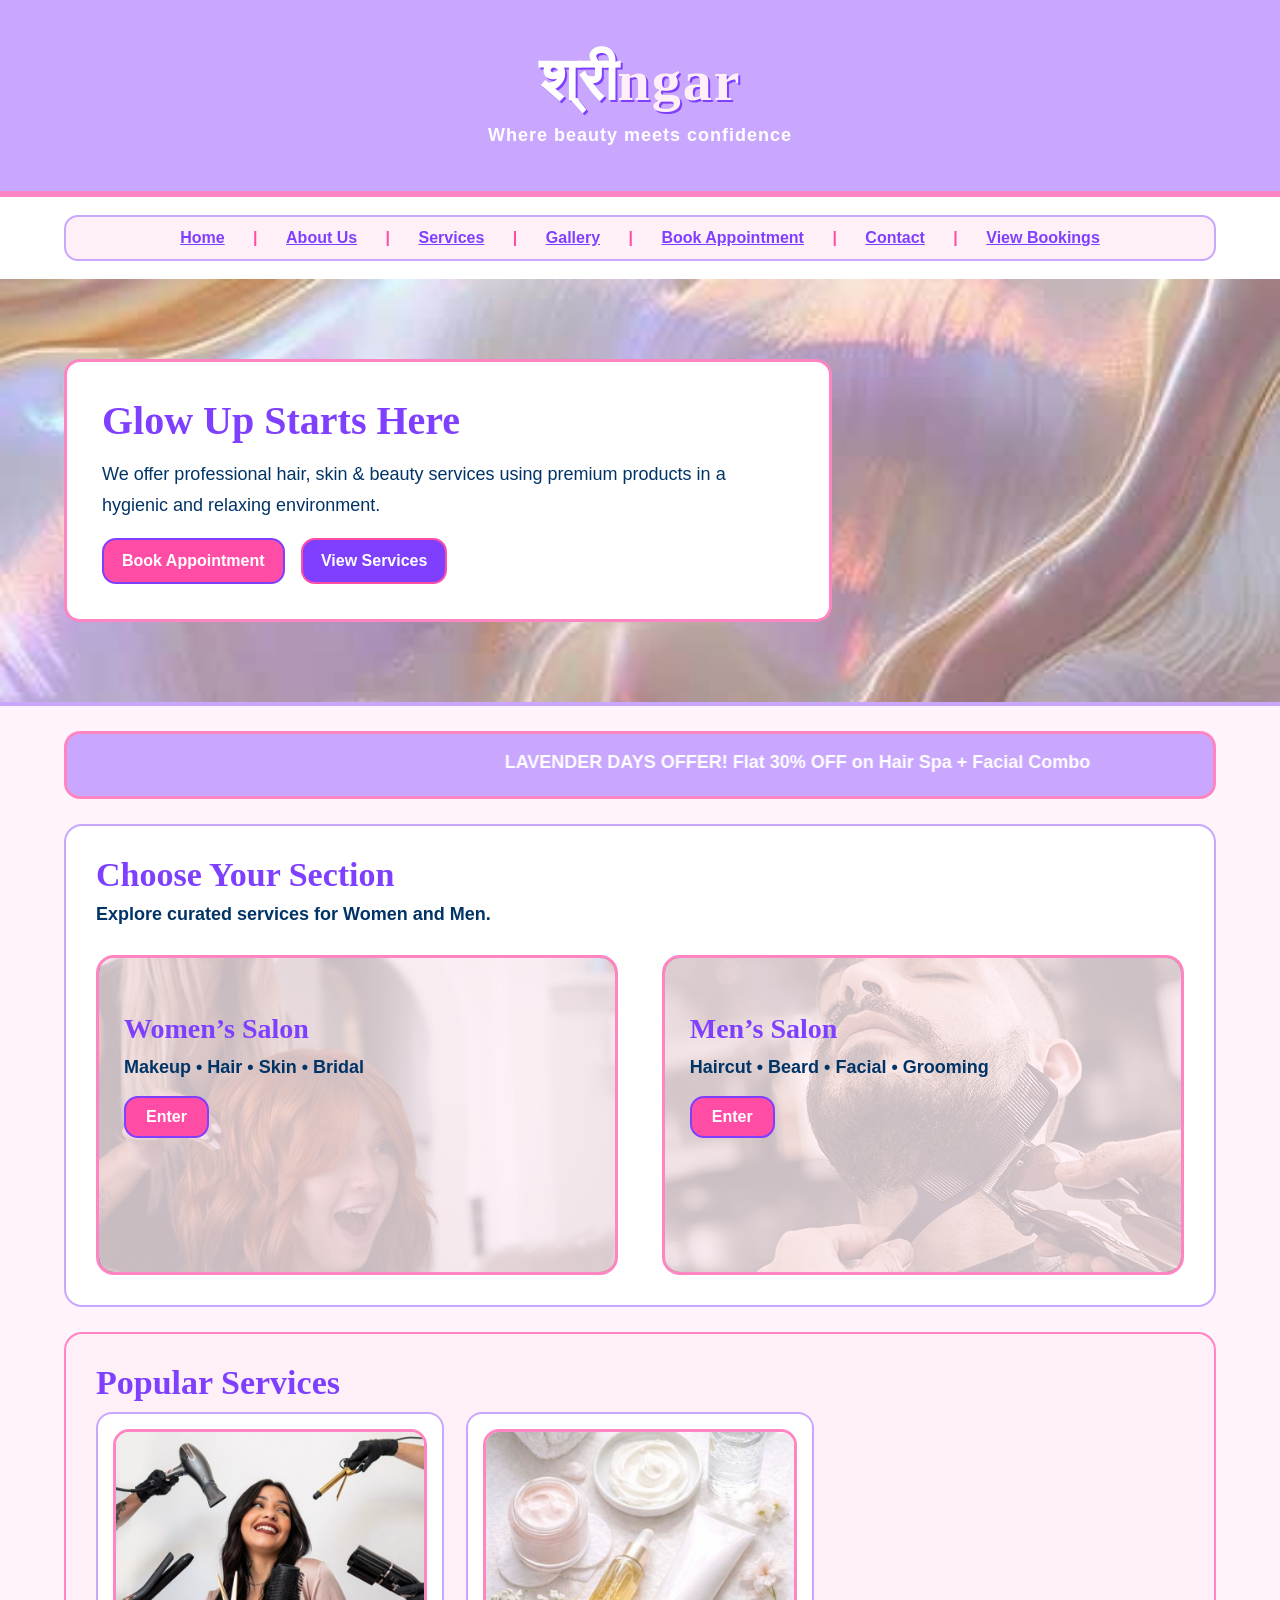
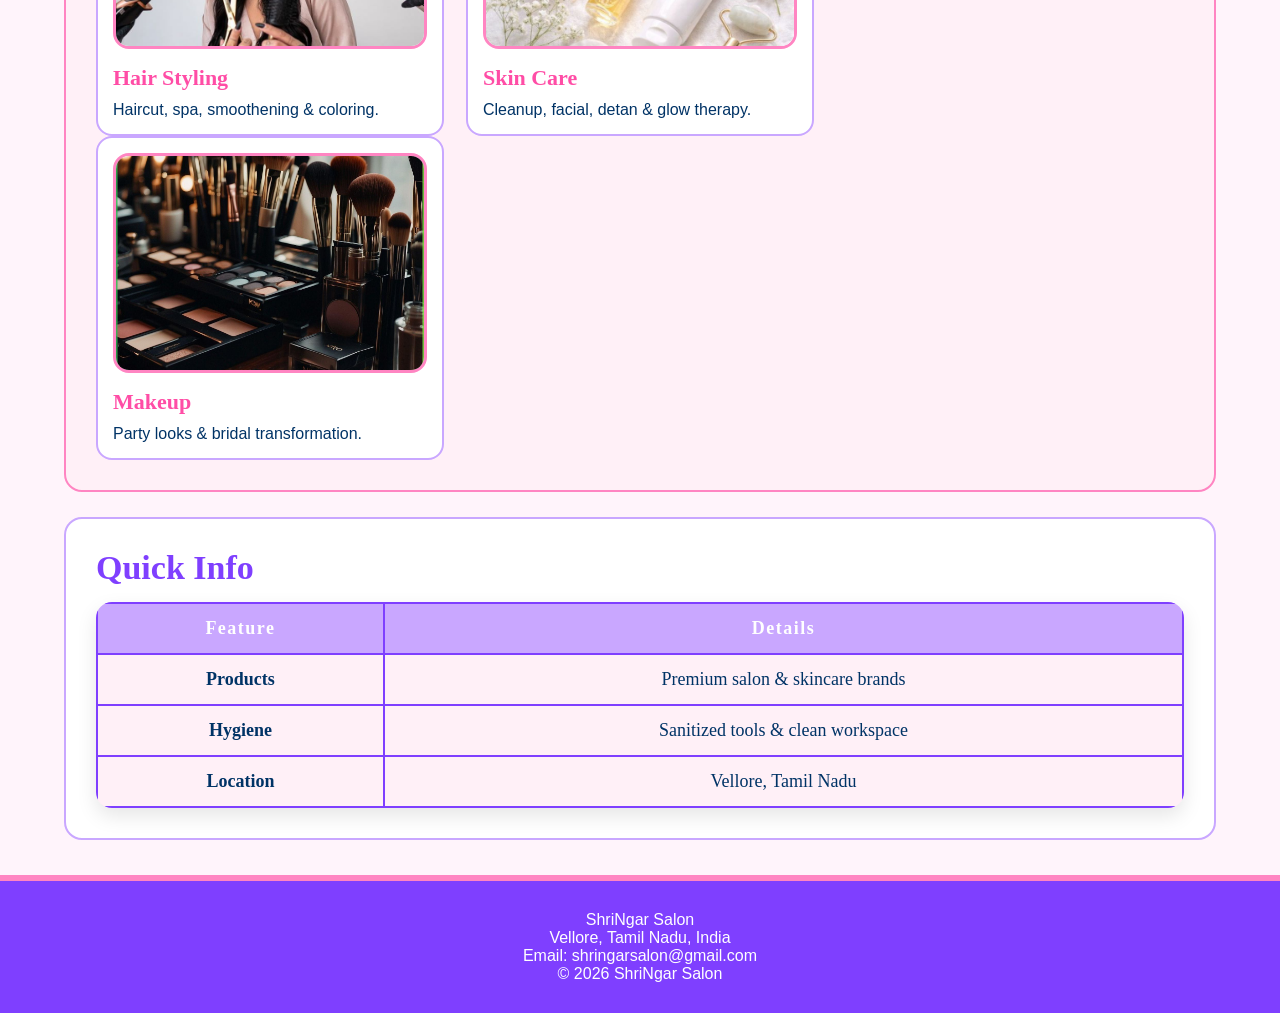
<file: index.html>
<!DOCTYPE html>
<html lang="en">
<head>
<meta charset="UTF-8">
<title>ShriNgar Salon - Home</title>
<link rel="stylesheet" href="style.css">
<style>
.nav a:hover{background:#ff85c2;color:#ffffff;}
</style>
</head>

<body id="top" style="background:#fff4fb;font-family:Verdana,Arial,Helvetica,sans-serif;">

<header class="header">
<div class="wrap">
<div class="brand">
<span class="logo-hi">श्री</span><span class="logo-en">ngar</span>
<div class="tagline">Where beauty meets confidence</div>
</div>
</div>
</header>

<nav class="nav">
<div class="wrap navline">
<a href="index.html">Home</a>
<span class="sep">|</span>
<a href="about.html">About Us</a>
<span class="sep">|</span>
<a href="#">Services</a>
<span class="sep">|</span>
<a href="#">Gallery</a>
<span class="sep">|</span>
<a href="#" class="openForm">Book Appointment</a>
<span class="sep">|</span>
<a href="#">Contact</a>
<span class="sep">|</span>
<a href="bookings.html">View Bookings</a>
</div>
</nav>

<div class="hero">
<div class="hero-box">
<h1>Glow Up Starts Here</h1>
<p>
We offer professional hair, skin & beauty services using premium
products in a hygienic and relaxing environment.
</p>
<a class="btn openForm">Book Appointment</a>
<a class="btn2" href="#">View Services</a>
</div>
</div>

<main class="wrap">

<div class="offer">
<marquee behavior="alternate" direction="left">
LAVENDER DAYS OFFER! Flat 30% OFF on Hair Spa + Facial Combo
</marquee>
</div>

<!-- CHOOSE SECTION -->
<section class="card">
<h2>Choose Your Section</h2>
<p class="sub">
Explore curated services for Women and Men.
</p>

<div class="split women">
<div class="overlay">
<h3>Women’s Salon</h3>
<p>Makeup • Hair • Skin • Bridal</p>
<a class="splitbtn" href="womens.html">Enter</a>
</div>
</div>

<div class="split men">
<div class="overlay">
<h3>Men’s Salon</h3>
<p>Haircut • Beard • Facial • Grooming</p>
<a class="splitbtn" href="mens.html">Enter</a>
</div>
</div>

<div class="clear"></div>
</section>

<!-- POPULAR SERVICES -->
<section class="card soft">
<h2>Popular Services</h2>

<div class="mini">
<img src="images/hair.jpg" class="serviceimg">
<h3>Hair Styling</h3>
<p>Haircut, spa, smoothening & coloring.</p>
</div>

<div class="mini">
<img src="images/skin.jpg" class="serviceimg">
<h3>Skin Care</h3>
<p>Cleanup, facial, detan & glow therapy.</p>
</div>

<div class="mini">
<img src="images/makeup.jpg" class="serviceimg">
<h3>Makeup</h3>
<p>Party looks & bridal transformation.</p>
</div>

<div class="clear"></div>
</section>

<!-- QUICK INFO -->
<section class="card">
<h2>Quick Info</h2>

<table class="t" width="100%" cellpadding="12" cellspacing="0">
<tr>
<th>Feature</th>
<th>Details</th>
</tr>

<tr>
<td><b>Products</b></td>
<td>Premium salon & skincare brands</td>
</tr>

<tr>
<td><b>Hygiene</b></td>
<td>Sanitized tools & clean workspace</td>
</tr>

<tr>
<td><b>Location</b></td>
<td>Vellore, Tamil Nadu</td>
</tr>
</table>
</section>

</main>

<footer class="footer">
<div class="wrap">
<p>
ShriNgar Salon<br>
Vellore, Tamil Nadu, India<br>
Email: shringarsalon@gmail.com
</p>
<p>&copy; 2026 ShriNgar Salon</p>
</div>
</footer>

<!-- POPUP FORM -->
<div id="formModal" class="modal">
<div class="modal-content">

<span id="closeBtn">&times;</span>

<h2>Book Appointment</h2>

<form id="bookingForm">

<label>Name:</label><br>
<input type="text" id="name">
<small id="nameError"></small><br><br>

<label>Phone:</label><br>
<input type="text" id="phone">
<small id="phoneError"></small><br><br>

<label>Service:</label><br>
<select id="service">
<option value="">Select Service</option>
<option>Hair Styling</option>
<option>Skin Care</option>
<option>Makeup</option>
</select><br><br>

<label>Date:</label><br>
<input type="date" id="date"><br><br>

<label>Any special requirement:</label><br>
<textarea id="query"></textarea><br><br>

<button type="submit" class="btn">Submit</button>

</form>

<p id="msg"></p>

</div>
</div>

<script src="script.js"></script>

</body>
</html>
</file>
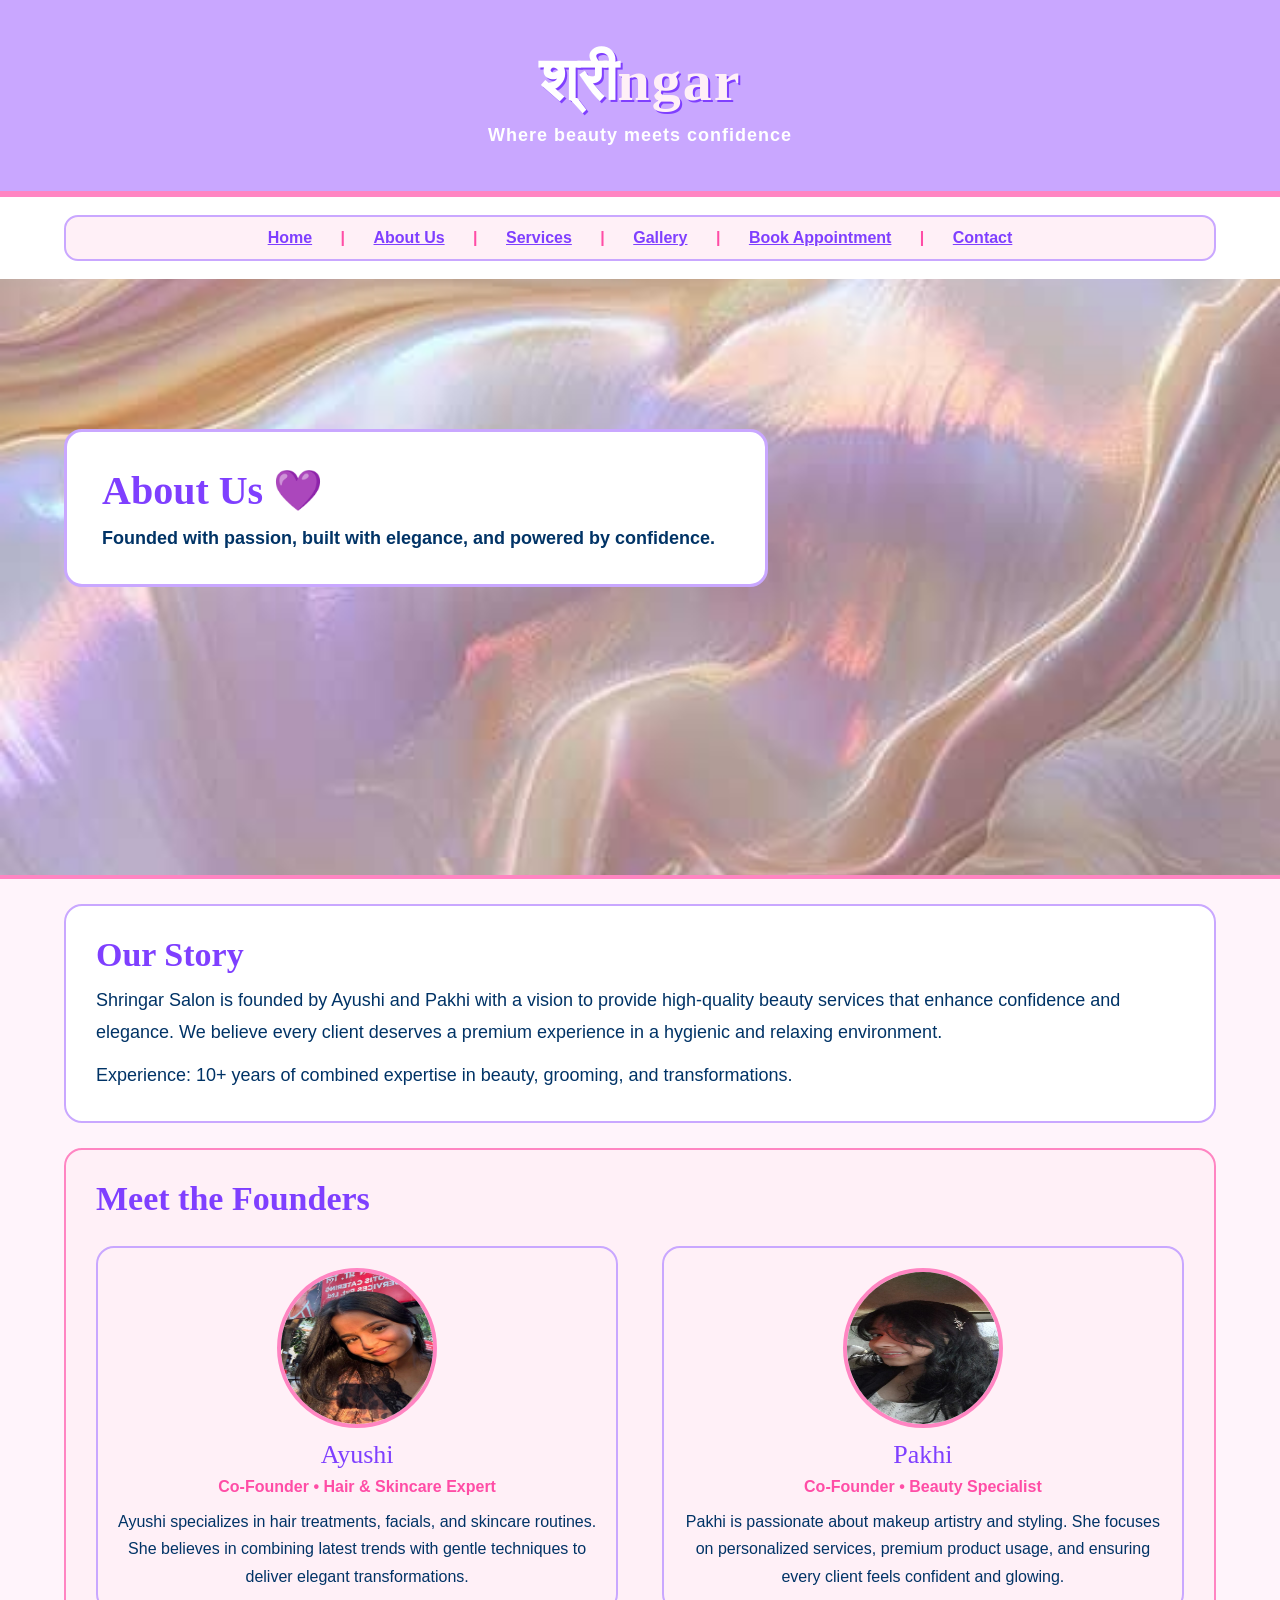
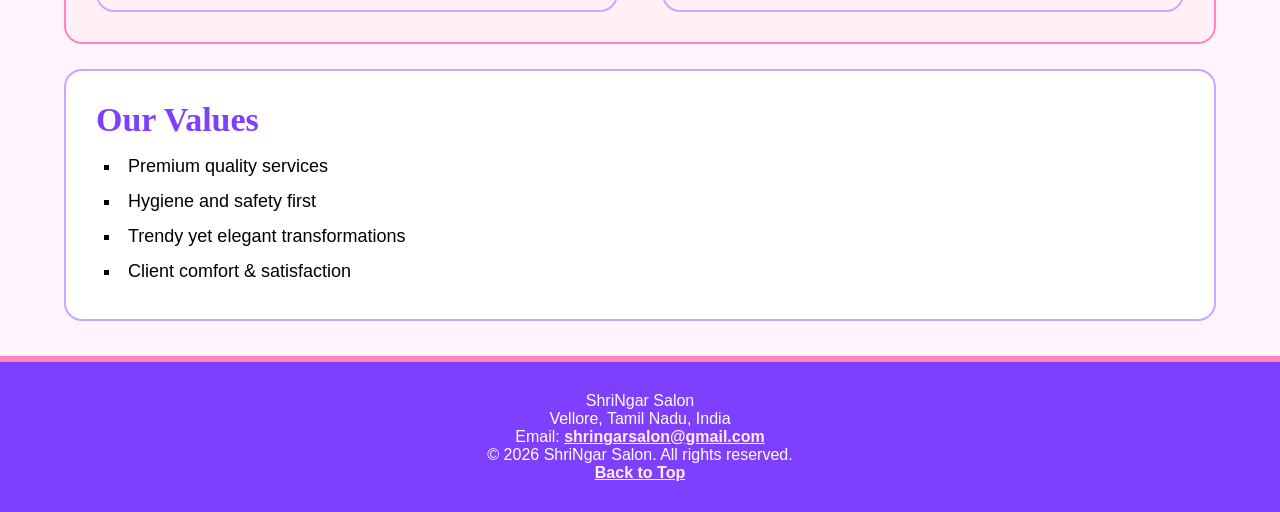
<file: about.html>
<!DOCTYPE html>
<html lang="en">
<head>
    <meta charset="UTF-8">
    <title>ShriNgar Salon - About Us</title>
    <link rel="stylesheet" href="style.css">
    <style>
        .nav a:hover{background:#ff85c2;color:#ffffff;}
    </style>
</head>

<body id="top" style="background:#fff4fb;font-family:Verdana,Arial,Helvetica,sans-serif;">

    <header class="header">
        <div class="wrap">
            <div class="brand">
                <span class="logo-hi">श्री</span><span class="logo-en">ngar</span>
                <div class="tagline">Where beauty meets confidence</div>
            </div>
        </div>
    </header>

    <nav class="nav">
        <div class="wrap navline">
            <a href="index.html">Home</a>
            <span class="sep">|</span>
            <a href="about.html">About Us</a>
            <span class="sep">|</span>
            <a href="#">Services</a>
            <span class="sep">|</span>
            <a href="#">Gallery</a>
            <span class="sep">|</span>
            <a href="#">Book Appointment</a>
            <span class="sep">|</span>
            <a href="#">Contact</a>
        </div>
    </nav>

    <div class="pagehero aboutbanner">
        <div class="pagebox">
            <h1>About Us 💜</h1>
            <p>Founded with passion, built with elegance, and powered by confidence.</p>
        </div>
    </div>

    <main class="wrap">

        <section class="card">
            <h2>Our Story</h2>
            <p class="about-text">
                Shringar Salon is founded by Ayushi and Pakhi with a vision
                to provide high-quality beauty services that enhance
                confidence and elegance. We believe every client deserves a
                premium experience in a hygienic and relaxing environment.
            </p>
            <p class="about-text">
                Experience: 10+ years of combined expertise in beauty,
                grooming, and transformations.
            </p>
        </section>

        <section class="card soft">
            <h2>Meet the Founders</h2>

            <div class="team">
                <img src="images/pakhi.jpg" class="team-img">
                <div class="team-name">Pakhi</div>
                <div class="team-role">Co-Founder • Beauty Specialist</div>
                <div class="team-bio">
                    Pakhi is passionate about makeup artistry and styling.
                    She focuses on personalized services, premium product
                    usage, and ensuring every client feels confident and glowing.
                </div>
            </div>

            <div class="team">
                <img src="images/ayushi.jpg" class="team-img">
                <div class="team-name">Ayushi</div>
                <div class="team-role">Co-Founder • Hair & Skincare Expert</div>
                <div class="team-bio">
                    Ayushi specializes in hair treatments, facials, and skincare routines.
                    She believes in combining latest trends with gentle techniques
                    to deliver elegant transformations.
                </div>
            </div>

            <div class="clear"></div>
        </section>

        <section class="card">
            <h2>Our Values</h2>
            <ul class="list">
                <li>Premium quality services</li>
                <li>Hygiene and safety first</li>
                <li>Trendy yet elegant transformations</li>
                <li>Client comfort & satisfaction</li>
            </ul>
        </section>

    </main>

    <footer class="footer">
        <div class="wrap">
            <p>
                ShriNgar Salon<br>
                Vellore, Tamil Nadu, India<br>
                Email: <a href="mailto:shringarsalon@gmail.com">shringarsalon@gmail.com</a>
            </p>
            <p>&copy; 2026 ShriNgar Salon. All rights reserved.</p>
            <a href="#top">Back to Top</a>
        </div>
    </footer>

</body>
</html>
</file>
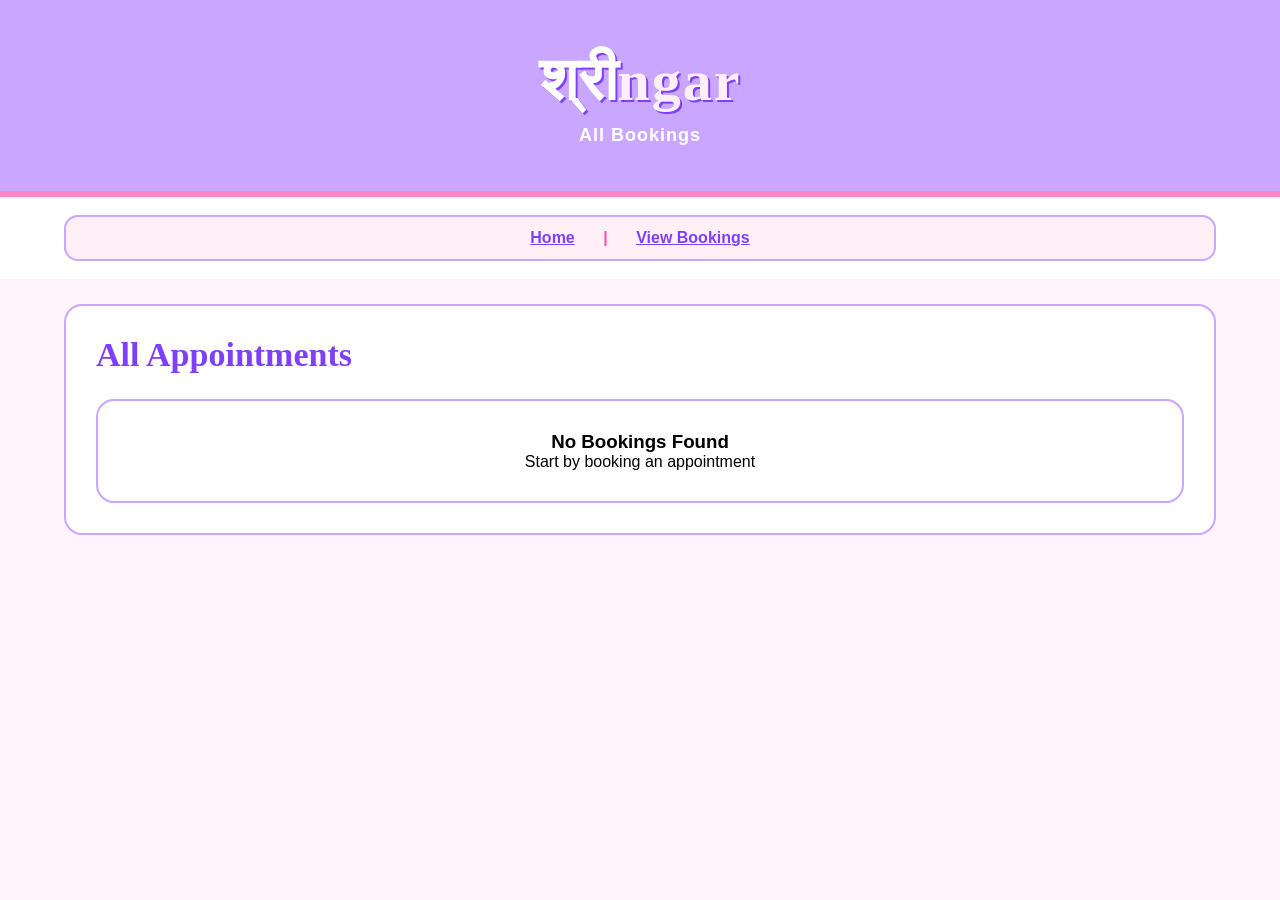
<file: bookings.html>
<!DOCTYPE html>
<html lang="en">
<head>
<link href="https://fonts.googleapis.com/css2?family=Playfair+Display:wght@600&family=Lora:wght@400;500&display=swap" rel="stylesheet">
<meta charset="UTF-8">
<title>Bookings</title>
<link rel="stylesheet" href="style.css">
</head>

<body style="background:#fff4fb;font-family:Verdana,Arial,Helvetica,sans-serif;">

<header class="header">
<div class="wrap">
<div class="brand">
<span class="logo-hi">श्री</span><span class="logo-en">ngar</span>
<div class="tagline">All Bookings</div>
</div>
</div>
</header>

<nav class="nav">
<div class="wrap navline">
<a href="index.html">Home</a>
<span class="sep">|</span>
<a href="bookings.html">View Bookings</a>
</div>
</nav>

<main class="wrap">

<section class="card">
<h2>All Appointments</h2>

<div id="bookingList"></div>

</section>

</main>

<script src="bookings.js"></script>

</body>
</html>
</file>
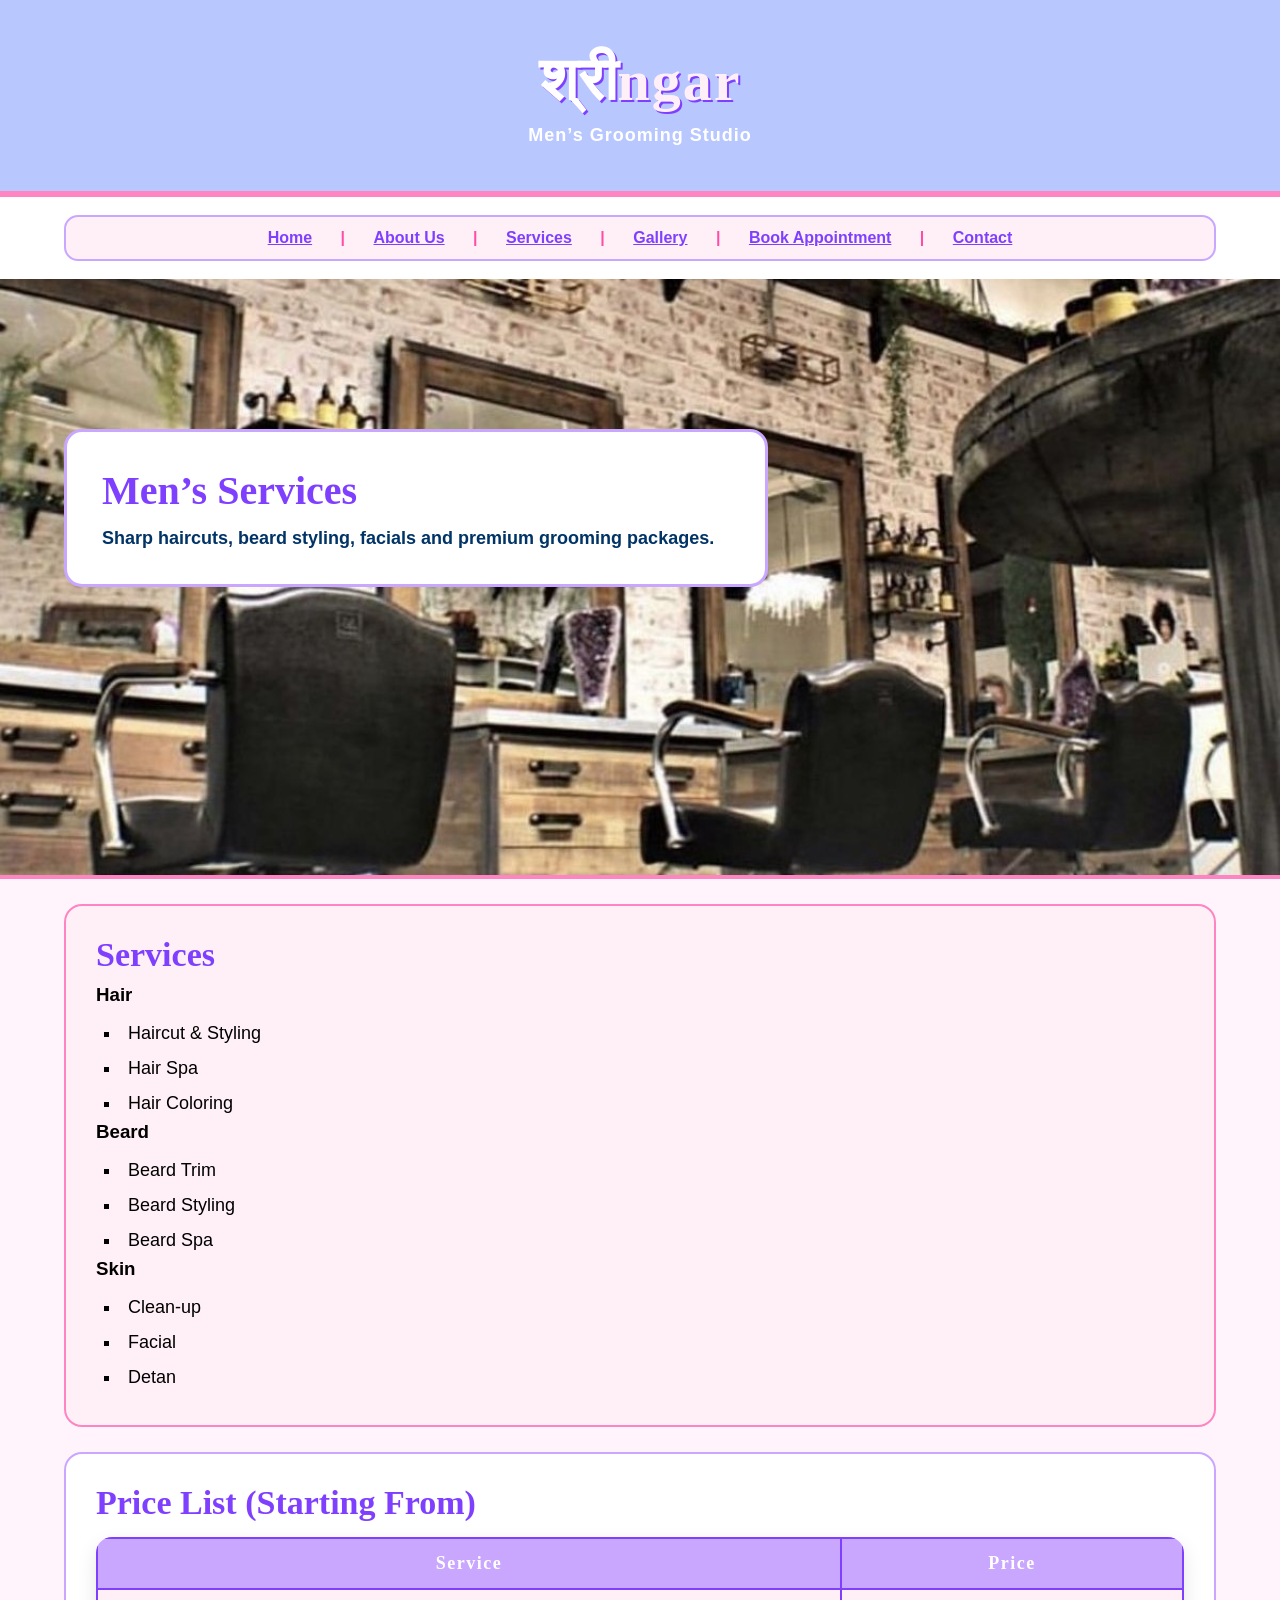
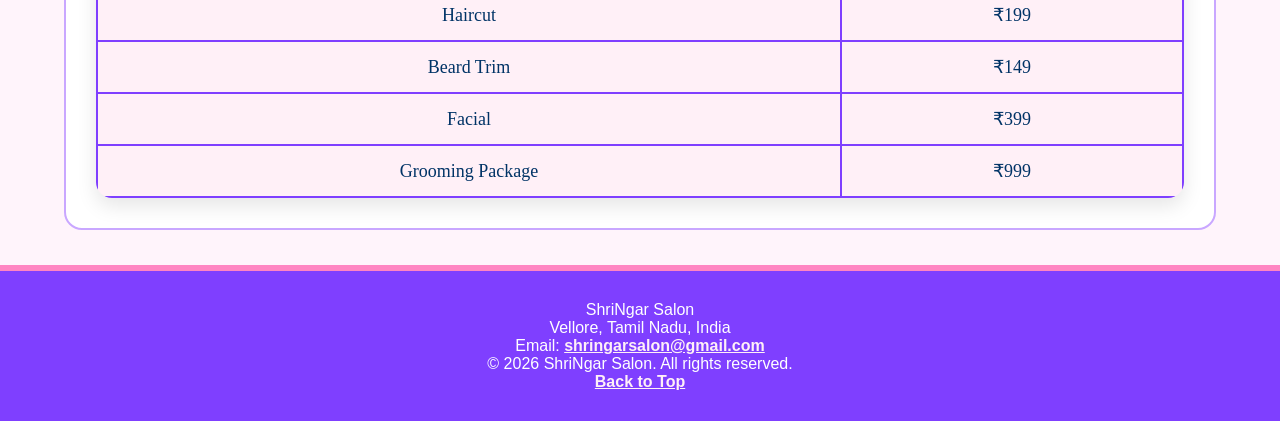
<file: mens.html>
<!DOCTYPE html>
<html lang="en">
<head>
    <meta charset="UTF-8">
    <title>ShriNgar Salon - Men</title>
    <link rel="stylesheet" href="style.css">
    <style>
        .nav a:hover{background:#ff85c2;color:#ffffff;}
    </style>
</head>

<body id="top" style="background:#fff4fb;font-family:Verdana,Arial,Helvetica,sans-serif;">
    
    <header class="header menhead">
        <div class="wrap">
            <div class="brand">
                <span class="logo-hi">श्री</span><span class="logo-en">ngar</span>
                <div class="tagline">Men’s Grooming Studio</div>
            </div>
        </div>
    </header>

    <nav class="nav">
        <div class="wrap navline">
            <a href="index.html">Home</a>
            <span class="sep">|</span>
            <a href="about.html">About Us</a>
            <span class="sep">|</span>
            <a href="#">Services</a>
            <span class="sep">|</span>
            <a href="#">Gallery</a>
            <span class="sep">|</span>
            <a href="#">Book Appointment</a>
            <span class="sep">|</span>
            <a href="#">Contact</a>
        </div>
    </nav>

    <div class="pagehero menbanner">
        <div class="pagebox">
            <h1>Men’s Services</h1>
            <p>
                Sharp haircuts, beard styling, facials and premium grooming
                packages.
            </p>
        </div>
    </div>

    <main class="wrap">

        <section class="card soft">
            <h2>Services</h2>

            <h3> Hair</h3>
            <ul class="list">
                <li>Haircut & Styling</li>
                <li>Hair Spa</li>
                <li>Hair Coloring</li>
            </ul>

            <h3> Beard</h3>
            <ul class="list">
                <li>Beard Trim</li>
                <li>Beard Styling</li>
                <li>Beard Spa</li>
            </ul>

            <h3> Skin</h3>
            <ul class="list">
                <li>Clean-up</li>
                <li>Facial</li>
                <li>Detan</li>
            </ul>
        </section>

        <section class="card">
            <h2>Price List (Starting From)</h2>

            <table class="t" width="100%" cellpadding="12" cellspacing="0">
                <tr>
                    <th>Service</th>
                    <th>Price</th>
                </tr>

                <tr>
                    <td>Haircut</td>
                    <td>₹199</td>
                </tr>

                <tr>
                    <td>Beard Trim</td>
                    <td>₹149</td>
                </tr>

                <tr>
                    <td>Facial</td>
                    <td>₹399</td>
                </tr>

                <tr>
                    <td>Grooming Package</td>
                    <td>₹999</td>
                </tr>
            </table>
        </section>

    </main>

    <footer class="footer">
        <div class="wrap">
            <p>
                ShriNgar Salon<br>
                Vellore, Tamil Nadu, India<br>
                Email:
                <a href="mailto:shringarsalon@gmail.com">shringarsalon@gmail.com</a>
            </p>
            <p>&copy; 2026 ShriNgar Salon. All rights reserved.</p>
            <a href="#top">Back to Top</a>
        </div>
    </footer>

</body>
</html>
</file>
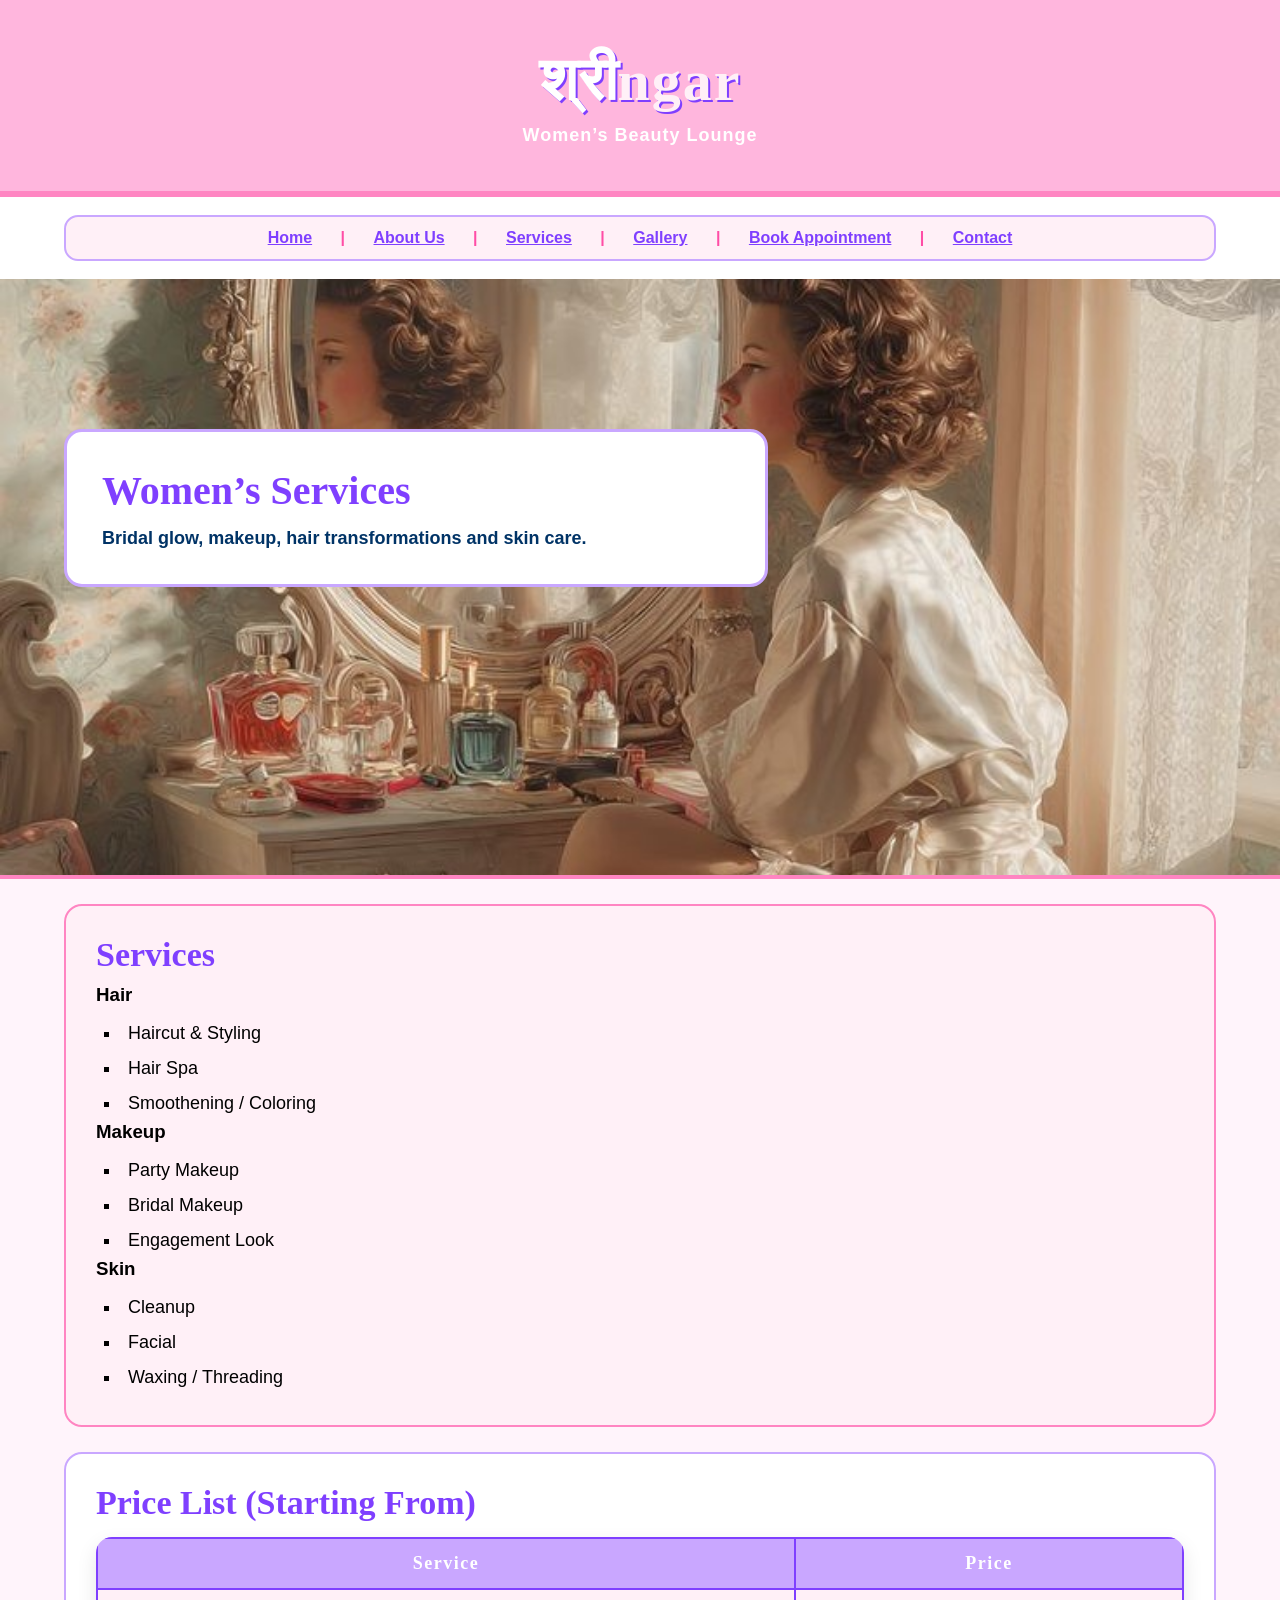
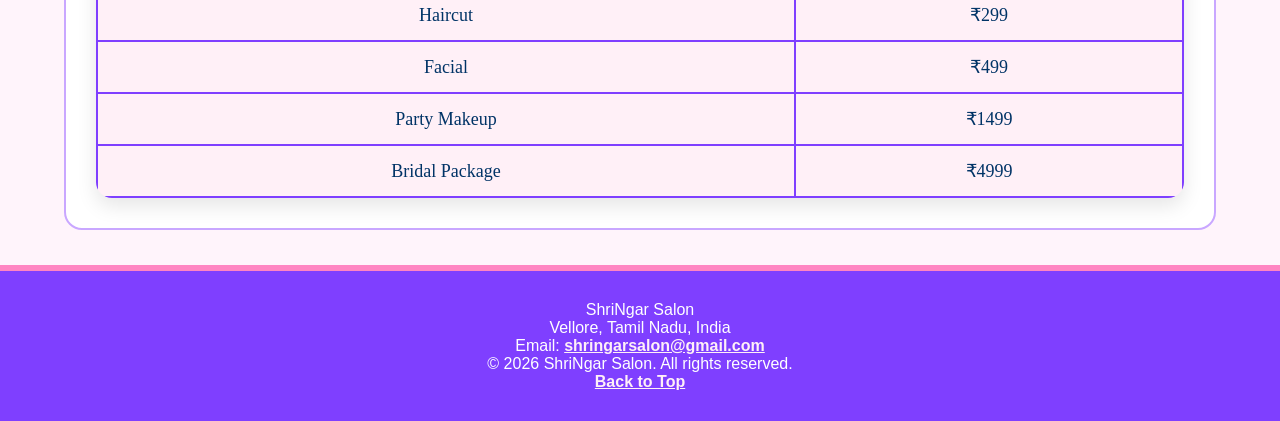
<file: womens.html>
<!DOCTYPE html>
<html lang="en">
<head>
    <meta charset="UTF-8">
    <title>ShriNgar Salon - Women</title>
    <link rel="stylesheet" href="style.css">
    <style>
        .nav a:hover{background:#c9a7ff;color:#ffffff;}
    </style>
</head>

<body id="top" style="background:#fff4fb;font-family:Verdana,Arial,Helvetica,sans-serif;">
    
    <header class="header womenhead">
        <div class="wrap">
            <div class="brand">
                <span class="logo-hi">श्री</span><span class="logo-en">ngar</span>
                <div class="tagline">Women’s Beauty Lounge</div>
            </div>
        </div>
    </header>

    <nav class="nav">
        <div class="wrap navline">
            <a href="index.html">Home</a>
            <span class="sep">|</span>
            <a href="about.html">About Us</a>
            <span class="sep">|</span>
            <a href="#">Services</a>
            <span class="sep">|</span>
            <a href="#">Gallery</a>
            <span class="sep">|</span>
            <a href="#">Book Appointment</a>
            <span class="sep">|</span>
            <a href="#">Contact</a>
        </div>
    </nav>

    <div class="pagehero womenbanner">
        <div class="pagebox">
            <h1>Women’s Services </h1>
            <p>Bridal glow, makeup, hair transformations and skin care.</p>
        </div>
    </div>

    <main class="wrap">

        <section class="card soft">
            <h2>Services</h2>

            <h3> Hair</h3>
            <ul class="list">
                <li>Haircut & Styling</li>
                <li>Hair Spa</li>
                <li>Smoothening / Coloring</li>
            </ul>

            <h3> Makeup</h3>
            <ul class="list">
                <li>Party Makeup</li>
                <li>Bridal Makeup</li>
                <li>Engagement Look</li>
            </ul>

            <h3> Skin</h3>
            <ul class="list">
                <li>Cleanup</li>
                <li>Facial</li>
                <li>Waxing / Threading</li>
            </ul>
        </section>

        <section class="card">
            <h2>Price List (Starting From)</h2>

            <table class="t" width="100%" cellpadding="12" cellspacing="0">
                <tr>
                    <th>Service</th>
                    <th>Price</th>
                </tr>

                <tr>
                    <td>Haircut</td>
                    <td>₹299</td>
                </tr>

                <tr>
                    <td>Facial</td>
                    <td>₹499</td>
                </tr>

                <tr>
                    <td>Party Makeup</td>
                    <td>₹1499</td>
                </tr>

                <tr>
                    <td>Bridal Package</td>
                    <td>₹4999</td>
                </tr>
            </table>
        </section>

    </main>

    <footer class="footer">
        <div class="wrap">
            <p>
                ShriNgar Salon<br>
                Vellore, Tamil Nadu, India<br>
                Email:
                <a href="mailto:shringarsalon@gmail.com">shringarsalon@gmail.com</a>
            </p>
            <p>&copy; 2026 ShriNgar Salon. All rights reserved.</p>
            <a href="#top">Back to Top</a>
        </div>
    </footer>

</body>
</html>
</file>
<file: style.css>
*{
    margin:0;
    padding:0;
    box-sizing:border-box;
}
body{
    font-family:Verdana,Arial,Helvetica,sans-serif;
}
.wrap{
    width:90%;
    margin:0 auto;
}

.header{
    background:#c9a7ff;
    padding:35px 0;
    border-bottom:6px solid #ff85c2;
    text-align:center;
}

.brand{
    padding:10px;
}

.logo-hi{
    font-size:60px;
    font-family:"Mangal","Nirmala UI","Arial Unicode MS",sans-serif;
    font-weight:bold;
    color:#ffffff;
    text-shadow:2px 2px #7f3fff;
}

.logo-en{
    font-size:58px;
    font-family:"Times New Roman",Times,serif;
    font-weight:bold;
    color:#fff0f7;
    letter-spacing:2px;
    text-shadow:2px 2px #7f3fff;
}

.tagline{
    margin-top:10px;
    font-size:18px;
    color:#ffffff;
    font-weight:bold;
    letter-spacing:1px;
}

.womenhead{
    background:#ffb6dd;
}

.menhead{
    background:#b9c7ff;
}

.nav{
    background:#ffffff;
    padding:18px 0;
}

.navline{
    text-align:center;
    background:#fff0f7;
    padding:12px;
    border-radius:14px;
    border:2px solid #c9a7ff;
}

.nav a{
    color:#7f3fff;
    text-decoration:underline;
    font-weight:bold;
    padding:6px 16px;
    border-radius:10px;
}

.sep{
    color:#ff4da6;
    font-weight:bold;
    padding:0 8px;
}

.hero{
    background:url("images/bg.jpg") no-repeat center;
    background-size:cover;
    padding:80px 0;
    border-bottom:4px solid #c9a7ff;
}

.hero-box{
    width:60%;
    margin-left:5%;
    background:#ffffff;
    padding:35px;
    border:3px solid #ff85c2;
    border-radius:16px;
}

.hero-box h1{
    font-size:40px;
    color:#7f3fff;
    font-family:"Times New Roman",Times,serif;
}

.hero-box p{
    margin-top:15px;
    font-size:18px;
    color:#003366;
    line-height:1.7;
}

.btn{
    display:inline-block;
    margin-top:18px;
    margin-right:12px;
    background:#ff4da6;
    color:white;
    padding:12px 18px;
    text-decoration:none;
    font-weight:bold;
    border:2px solid #7f3fff;
    border-radius:14px;
}

.btn2{
    display:inline-block;
    margin-top:18px;
    background:#7f3fff;
    color:white;
    padding:12px 18px;
    text-decoration:none;
    font-weight:bold;
    border:2px solid #ff4da6;
    border-radius:14px;
}

.offer{
    margin-top:25px;
    background:#c9a7ff;
    padding:18px;
    border-radius:16px;
    border:3px solid #ff85c2;
    color:white;
    font-weight:bold;
    font-size:18px;
}

.card{
    background:white;
    margin-top:25px;
    padding:30px;
    border-radius:18px;
    border:2px solid #c9a7ff;
}

.soft{
    background:#fff0f7;
    border:2px solid #ff85c2;
}

.pink{
    background:#f6f0ff;
    border:2px solid #c9a7ff;
}

.card h2{
    font-size:34px;
    color:#7f3fff;
    font-family:"Times New Roman",Times,serif;
    margin-bottom:10px;
}

.sub{
    font-size:18px;
    font-weight:bold;
    color:#003366;
    margin-bottom:20px;
}

.list{
    margin-left:25px;
    margin-top:10px;
    font-size:18px;
}

.list li{
    padding:7px;
    list-style-type:square;
}

.split{
    width:48%;
    height:320px;
    float:left;
    border-radius:18px;
    border:3px solid #ff85c2;
    overflow:hidden;
    margin-top:10px;
}

.women{
    background:url("images/women1.jpg") no-repeat center;
    background-size:cover;
}

.men{
    float:right;
    background:url("images/men1.jpeg") no-repeat center;
    background-size:cover;
}

.overlay{
    background:rgba(255,240,247,0.78);
    padding:25px;
    height:100%;
}

.overlay h3{
    color:#7f3fff;
    font-size:28px;
    font-family:"Times New Roman",Times,serif;
    margin-top:30px;
}

.overlay p{
    margin-top:12px;
    font-size:18px;
    color:#003366;
    font-weight:bold;
}

.splitbtn{
    display:inline-block;
    margin-top:18px;
    background:#ff4da6;
    color:white;
    padding:10px 20px;
    text-decoration:none;
    font-weight:bold;
    border-radius:14px;
    border:2px solid #7f3fff;
}

.mini{
    width:32%;
    float:left;
    background:white;
    padding:15px;
    border-radius:16px;
    border:2px solid #c9a7ff;
    margin-right:2%;
}

.miniimg{
    width:100%;
    border-radius:16px;
    border:2px solid #ff85c2;
}

.mini h3{
    margin-top:12px;
    color:#ff4da6;
    font-size:22px;
    font-family:"Times New Roman",Times,serif;
}

.mini p{
    margin-top:10px;
    font-size:16px;
    color:#003366;
}

.clear{
    clear:both;
}

.t{
    margin-top:15px;
    border-collapse:collapse;
}

.t th,.t td{
    border:2px solid #7f3fff;
    padding:14px;
    font-size:18px;
}

.t th{
    background:#c9a7ff;
    color:white;
}

.t tr:nth-child(even) td{
    background:#fff0f7;
}

.pagehero{
    height:600px;
    padding-top:150px;
    border-bottom:4px solid #ff85c2;
}

.womenbanner{
    background:url("images/salon2.jpg") no-repeat center;
    background-size:cover;
}

.menbanner{
    background:url("images/salon1.jpg") no-repeat center;
    background-size:cover;
}

.pagebox{
    width:55%;
    margin-left:5%;
    background:#ffffff;
    padding:35px;
    border:3px solid #c9a7ff;
    border-radius:18px;
}

.pagebox h1{
    font-size:40px;
    color:#7f3fff;
    font-family:"Times New Roman",Times,serif;
}

.pagebox p{
    margin-top:14px;
    font-size:18px;
    color:#003366;
    font-weight:bold;
}

.gallery{
    margin-top:18px;
    border-collapse:separate;
}

.gimg{
    width:100%;
    border-radius:18px;
    border:3px solid #c9a7ff;
}

.gimg:hover{
    border:3px solid #ff4da6;
}

.btn-strip{
    margin-top:18px;
    text-align:center;
    background:#c9a7ff;
    padding:16px;
    border-radius:14px;
    border:3px solid #ff85c2;
}

.btn3{
    display:inline-block;
    background:#7f3fff;
    color:white;
    padding:10px 22px;
    text-decoration:none;
    font-weight:bold;
    border-radius:14px;
    border:2px solid #ff4da6;
}

.footer{
    margin-top:35px;
    background:#7f3fff;
    padding:30px 0;
    text-align:center;
    color:white;
    border-top:6px solid #ff85c2;
}

.footer a{
    color:#fff0f7;
    font-weight:bold;
    text-decoration:underline;
}

.aboutbanner{
    background:url("images/bg.jpg") no-repeat center;
    background-size:cover;
}

.about-text{
    font-size:18px;
    color:#003366;
    line-height:1.8;
    margin-top:10px;
}

.team{
    width:48%;
    float:left;
    background:#fff0f7;
    padding:20px;
    border:2px solid #c9a7ff;
    border-radius:18px;
    margin-top:18px;
}

.team-img{
    width:160px;
    height:160px;
    border-radius:100px;
    border:4px solid #ff85c2;
    display:block;
    margin:0 auto 12px auto;
}

.team-name{
    text-align:center;
    color:#7f3fff;
    font-size:26px;
    font-family:"Times New Roman",Times,serif;
}

.team-role{
    text-align:center;
    font-weight:bold;
    color:#ff4da6;
    margin-top:8px;
    font-size:16px;
}

.team-bio{
    margin-top:12px;
    font-size:16px;
    color:#003366;
    line-height:1.7;
    text-align:center;
}

.team:nth-child(even){
    float:right;
}

.serviceimg{
    width:100%;
    height:220px;   
    object-fit:cover;
    border-radius:16px;
    border:3px solid #ff85c2;
}

.serviceimg:hover{
    transform:scale(1.05);
}

/* MODAL BACKGROUND */
.modal{
    display:none;
    position:fixed;
    top:0;
    left:0;
    width:100%;
    height:100%;
    background:rgba(0,0,0,0.6);
    backdrop-filter:blur(4px);
}

/* MODAL BOX */
.modal-content{
    background:#fff0f7;
    width:40%;
    max-height:85vh;   /* IMPORTANT */
    overflow-y:auto;   /* SCROLL ENABLE */
    margin:5% auto;
    padding:30px;
    border-radius:18px;
    border:3px solid #c9a7ff;
    position:relative;
    box-shadow:0 10px 30px rgba(0,0,0,0.2);
}

/* CLOSE BUTTON */
#closeBtn{
    position:absolute;
    right:15px;
    top:10px;
    font-size:28px;
    font-weight:bold;
    color:#7f3fff;
    cursor:pointer;
}

/* HEADING */
.modal-content h2{
    text-align:center;
    color:#7f3fff;
    font-size:30px;
    margin-bottom:20px;
}

/* LABEL */
.modal-content label{
    font-size:18px;
    font-weight:bold;
    color:#003366;
}

/* INPUT FIELDS */
.modal-content input,
.modal-content select,
.modal-content textarea{
    width:100%;
    padding:12px;
    margin-top:6px;
    border-radius:12px;
    border:2px solid #c9a7ff;
    font-size:16px;
    background:white;
    outline:none;
    transition:0.3s;
}

/* FOCUS EFFECT */
.modal-content input:focus,
.modal-content select:focus,
.modal-content textarea:focus{
    border:2px solid #ff4da6;
    box-shadow:0 0 8px rgba(255,77,166,0.4);
}

/* TEXTAREA */
.modal-content textarea{
    height:80px;
    resize:none;
}

/* ERROR TEXT */
small{
    color:red;
    font-size:14px;
}

/* SUCCESS MESSAGE */
#msg{
    margin-top:10px;
    font-weight:bold;
    text-align:center;
}

/* BUTTON */
.modal-content .btn{
    width:100%;
    margin-top:15px;
    font-size:18px;
    padding:12px;
    border-radius:14px;
    background:#ff4da6;
    border:2px solid #7f3fff;
    transition:0.3s;
}

.modal-content .btn:hover{
    background:#7f3fff;
}

.modal-content select:focus{
    border:2px solid #ff4da6;
    box-shadow:0 0 8px rgba(255,77,166,0.4);
}
/* TABLE CONTAINER */
table{
    border-collapse:collapse;
    width:100%;
    background:#fff0f7;
    border-radius:16px;
    overflow:hidden;
    box-shadow:0 8px 20px rgba(0,0,0,0.1);
    font-family:"Lora", serif;
}

table th{
    background:#ff85c2;
    color:white;
    font-size:20px;
    padding:14px;
    text-align:center;
    font-family:"Playfair Display", serif;
    letter-spacing:1.5px;
}

table td{
    padding:12px;
    text-align:center;
    font-size:16px;
    color:#003366;
}

table tr:nth-child(even){
    background:#ffe6f2;
}

table tr:hover{
    background:#ffd6eb;
    transition:0.3s;
}

/* DELETE BUTTON */
table .btn{
    padding:6px 12px;
    font-size:14px;
    border-radius:10px;
}

/* SEARCH BAR */
#searchInput{
    width:100%;
    padding:12px;
    border-radius:12px;
    border:2px solid #c9a7ff;
    font-size:16px;
    margin-bottom:15px;
    outline:none;
}

#searchInput:focus{
    border:2px solid #ff4da6;
    box-shadow:0 0 6px rgba(255,77,166,0.4);
}
</file>
